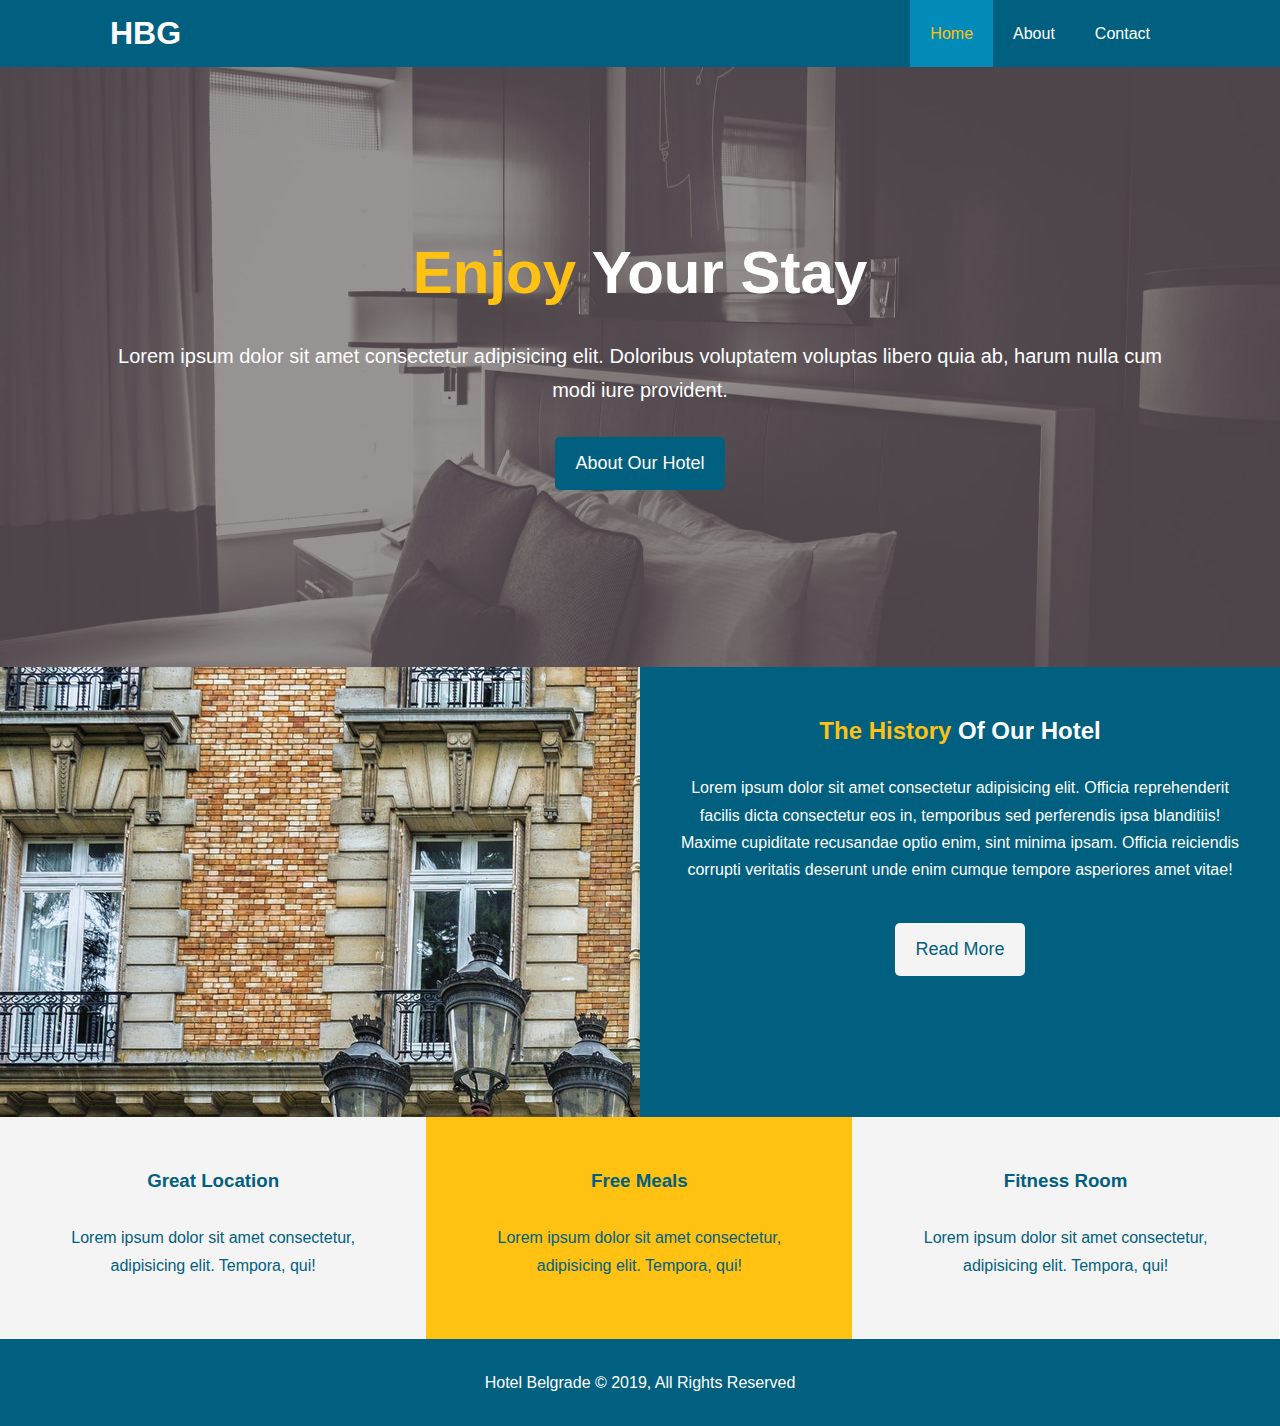
<file: index.html>
<!DOCTYPE html>
<html lang="en">

<head>
  <meta charset="UTF-8">
  <meta name="viewport" content="width=device-width, initial-scale=1.0">
  <meta http-equiv="X-UA-Compatible" content="ie=edge">
  <meta name="description" content="Hotel Belgrade">
  <meta name="keywords" content="hotel,belgrade hotel,serbia hotel">
  <link rel="stylesheet" href="https://use.fontawesome.com/releases/v5.8.1/css/all.css"
    integrity="sha384-50oBUHEmvpQ+1lW4y57PTFmhCaXp0ML5d60M1M7uH2+nqUivzIebhndOJK28anvf" crossorigin="anonymous">
  <link rel="stylesheet" href="./css/style.css">
  <title>Hotel Belgrade | Home</title>
</head>

<body>

  <header>

    <nav id="navbar">
      <div class="container">
        <h1 class="logo"><a href="index.html">HBG</a></h1>
        <ul>
          <li><a class="current" href="index.html">Home</a></li>
          <li><a href="about.html">About</a></li>
          <li><a href="contact.html">Contact</a></li>
        </ul>
      </div>
    </nav>

    <div id="showcase">
      <div class="container">
        <div class="showcase-content">
          <h1><span class="primary-text">Enjoy</span> Your Stay</h1>
          <p class="lead-text">Lorem ipsum dolor sit amet consectetur adipisicing elit. Doloribus voluptatem voluptas
            libero quia ab, harum nulla cum modi iure provident.</p>
          <a href="about.html" class="btn">About Our Hotel</a>
        </div>
      </div>
    </div>

  </header>

  <section id="home-info" class="bg-dark">
    <div class="info-img"></div>
    <div class="info-text">
      <h2><span class="primary-text">The History</span> Of Our Hotel</h2>
      <p>Lorem ipsum dolor sit amet consectetur adipisicing elit. Officia reprehenderit facilis dicta consectetur eos
        in, temporibus sed perferendis ipsa blanditiis! Maxime cupiditate recusandae optio enim, sint minima ipsam.
        Officia reiciendis corrupti
        veritatis deserunt unde enim cumque tempore asperiores amet vitae!</p>
      <a href="about.html" class="btn btn-light">Read More</a>
    </div>
  </section>

  <section id="features">
    <div class="box bg-light">
      <i class="fas fa-hotel fa-3x"></i>
      <h3>Great Location</h3>
      <p>Lorem ipsum dolor sit amet consectetur, adipisicing elit. Tempora, qui!</p>
    </div>
    <div class="box bg-primary">
      <i class="fas fa-utensils fa-3x"></i>
      <h3>Free Meals</h3>
      <p>Lorem ipsum dolor sit amet consectetur, adipisicing elit. Tempora, qui!</p>
    </div>
    <div class="box bg-light">
      <i class="fas fa-dumbbell fa-3x"></i>
      <h3>Fitness Room</h3>
      <p>Lorem ipsum dolor sit amet consectetur, adipisicing elit. Tempora, qui!</p>
    </div>
  </section>

  <div class="clr"></div>

  <footer id="main-footer">
    <p>Hotel Belgrade &copy; 2019, All Rights Reserved</p>
  </footer>

</body>

</html>
</file>
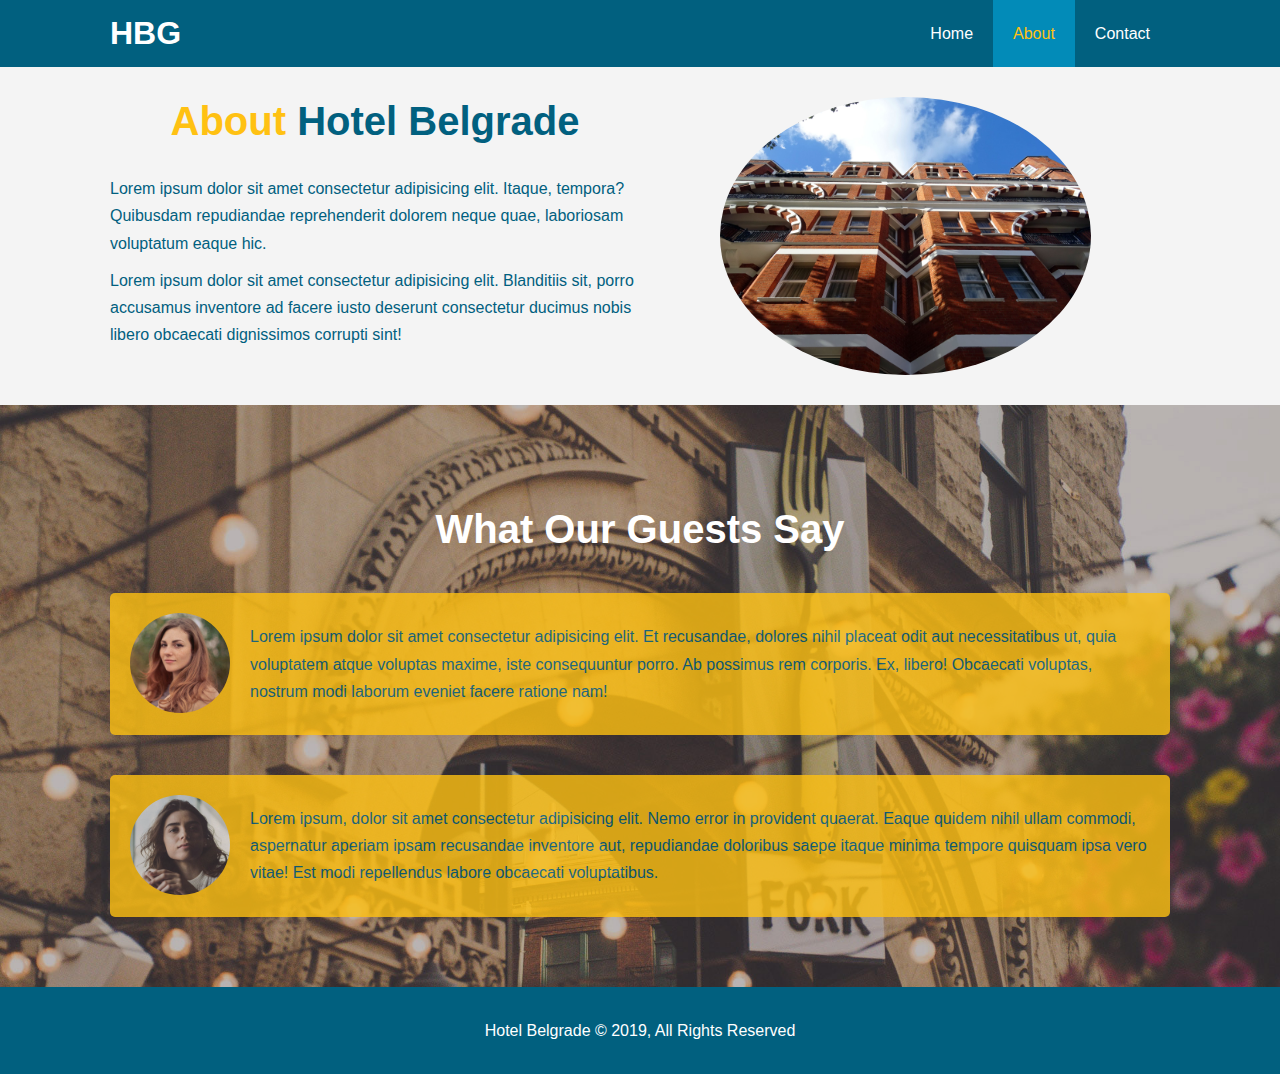
<file: about.html>
<!DOCTYPE html>
<html lang="en">

<head>
  <meta charset="UTF-8">
  <meta name="viewport" content="width=device-width, initial-scale=1.0">
  <meta http-equiv="X-UA-Compatible" content="ie=edge">
  <meta name="description" content="Hotel Belgrade">
  <meta name="keywords" content="hotel,belgrade hotel,serbia hotel">
  <link rel="stylesheet" href="./css/style.css">
  <title>Hotel Belgrade | About</title>
</head>

<body>

  <header>
    <nav id="navbar">
      <div class="container">
        <h1 class="logo"><a href="index.html">HBG</a></h1>
        <ul>
          <li><a href="index.html">Home</a></li>
          <li><a class="current" href="about.html">About</a></li>
          <li><a href="contact.html">Contact</a></li>
        </ul>
      </div>
    </nav>
  </header>

  <section id="about-info" class="bg-light py-3">
    <div class="container">
      <div class="info-left">
        <h1 class="l-heading"><span class="primary-text">About</span> Hotel Belgrade</h1>
        <p>Lorem ipsum dolor sit amet consectetur adipisicing elit. Itaque, tempora? Quibusdam repudiandae reprehenderit
          dolorem neque quae, laboriosam voluptatum eaque hic.</p>
        <p>Lorem ipsum dolor sit amet consectetur adipisicing elit. Blanditiis sit, porro accusamus inventore ad facere
          iusto deserunt consectetur ducimus nobis libero obcaecati dignissimos corrupti sint!</p>
      </div>
      <div class="info-right">
        <img src="./img/photo-2.jpg" alt="hotel">
      </div>
    </div>
  </section>

  <div class="clr"></div>

  <section id="testimonials" class="py-3">
    <div class="container">
      <h2 class="l-heading">What Our Guests Say</h2>
      <div class="testimonial bg-primary">
        <img src="./img/person-1.jpg" alt="Anna">
        <p>Lorem ipsum dolor sit amet consectetur adipisicing elit. Et recusandae, dolores nihil placeat odit aut
          necessitatibus ut, quia voluptatem atque voluptas maxime, iste consequuntur porro. Ab possimus rem corporis.
          Ex, libero! Obcaecati voluptas,
          nostrum modi laborum eveniet facere ratione nam!</p>
      </div>
      <div class="testimonial bg-primary">
        <img src="./img/person-2.jpg" alt="Becky">
        <p>Lorem ipsum, dolor sit amet consectetur adipisicing elit. Nemo error in provident quaerat. Eaque quidem nihil
          ullam commodi, aspernatur aperiam ipsam recusandae inventore aut, repudiandae doloribus saepe itaque minima
          tempore quisquam
          ipsa vero vitae! Est modi repellendus labore obcaecati voluptatibus.</p>
      </div>
    </div>
  </section>

  <footer id="main-footer">
    <p>Hotel Belgrade &copy; 2019, All Rights Reserved</p>
  </footer>

</body>

</html>
</file>
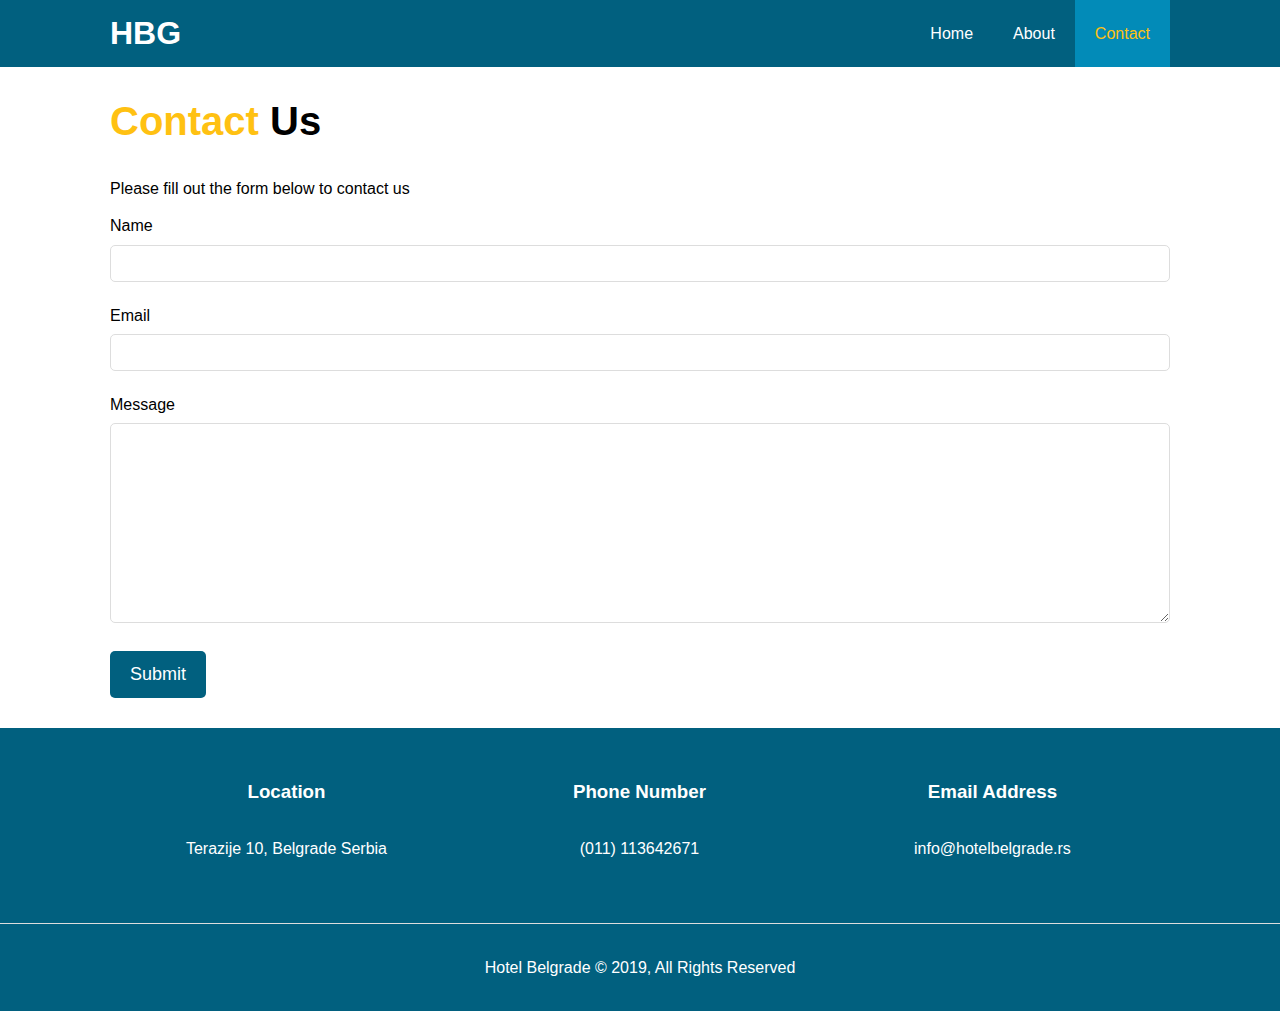
<file: contact.html>
<!DOCTYPE html>
<html lang="en">

<head>
  <meta charset="UTF-8">
  <meta name="viewport" content="width=device-width, initial-scale=1.0">
  <meta http-equiv="X-UA-Compatible" content="ie=edge">
  <meta name="description" content="Hotel Belgrade">
  <meta name="keywords" content="hotel,belgrade hotel,serbia hotel">
  <link rel="stylesheet" href="https://use.fontawesome.com/releases/v5.8.1/css/all.css"
    integrity="sha384-50oBUHEmvpQ+1lW4y57PTFmhCaXp0ML5d60M1M7uH2+nqUivzIebhndOJK28anvf" crossorigin="anonymous">
  <link rel="stylesheet" href="./css/style.css">
  <title>Hotel Belgrade | Contact</title>
</head>

<body>

  <header>
    <nav id="navbar">
      <div class="container">
        <h1 class="logo"><a href="index.html">HBG</a></h1>
        <ul>
          <li><a href="index.html">Home</a></li>
          <li><a href="about.html">About</a></li>
          <li><a class="current" href="contact.html">Contact</a></li>
        </ul>
      </div>
    </nav>
  </header>

  <section id="contact-form" class="py-3">
    <div class="container">
      <h1 class="l-heading"><span class="primary-text">Contact</span> Us</h1>
      <p>Please fill out the form below to contact us</p>
      <form action="process.php">
        <div class="form-group">
          <label for="name">Name</label>
          <input type="text" name="name" id="name">
        </div>
        <div class="form-group">
          <label for="email">Email</label>
          <input type="email" name="email" id="email">
        </div>
        <div class="form-group">
          <label for="message">Message</label>
          <textarea name="message" id="message"></textarea>
        </div>
        <button type="submit" class="btn">Submit</button>
      </form>
    </div>
  </section>

  <section id="contact-info" class="bg-dark">
    <div class="container">
      <div class="box">
        <i class="fas fa-hotel fa-3x"></i>
        <h3>Location</h3>
        <p>Terazije 10, Belgrade Serbia</p>
      </div>
      <div class="box">
        <i class="fas fa-phone fa-3x"></i>
        <h3>Phone Number</h3>
        <p>(011) 113642671</p>
      </div>
      <div class="box">
        <i class="fas fa-envelope fa-3x"></i>
        <h3>Email Address</h3>
        <p>info@hotelbelgrade.rs</p>
      </div>
    </div>
  </section>

  <footer id="main-footer">
    <p>Hotel Belgrade &copy; 2019, All Rights Reserved</p>
  </footer>

</body>

</html>
</file>
<file: css/style.css>
/* Reset */

* {
  margin: 0;
  padding: 0;
  box-sizing: border-box;
}


/* Main Stayling */

html,
body {
  font-family: 'Segoe UI', Tahoma, Geneva, Verdana, sans-serif;
  line-height: 1.7em;
}

a {
  color: #333;
  text-decoration: none;
}

h1,
h2,
h3 {
  padding-bottom: 20px;
}

p {
  margin: 10px 0;
}


/* Utility Classes */

.container {
  margin: auto;
  max-width: 1100px;
  overflow: auto;
  padding: 0 20px;
}

.primary-text {
  color: #FFC112;
}

.lead-text {
  font-size: 20px;
}

.clr {
  clear: both;
}

.btn {
  display: inline-block;
  font-size: 18px;
  color: #fff;
  background: #01607F;
  padding: 13px 20px;
  border: none;
  border-radius: 5px;
  cursor: pointer;
}

.btn:hover {
  background: #FFC112;
  color: #01607F;
}

.btn-light {
  background: #f4f4f4;
  color: #01607F;
}

.bg-dark {
  background: #01607F;
  color: #fff;
}

.bg-light {
  background: #f4f4f4;
  color: #01607F;
}

.bg-primary {
  background: #FFC112;
  color: #01607F;
}

.l-heading {
  font-size: 40px;
  line-height: 1.2;
}


/* Paddings */

.py-1 {
  padding: 10px 0;
}

.py-2 {
  padding: 20px 0;
}

.py-3 {
  padding: 30px 0;
}


/* Navbar */

#navbar {
  background: #01607F;
  color: #fff;
  overflow: auto;
}

#navbar a {
  color: #fff;
}

#navbar .logo {
  float: left;
  padding-top: 20px;
}

#navbar ul {
  list-style: none;
  float: right;
}

#navbar ul li {
  float: left;
}

#navbar ul li a {
  display: block;
  text-align: center;
  padding: 20px;
}

#navbar ul li a:hover,
#navbar ul li a.current {
  background: #028BB8;
  color: #FFC112;
}


/* Showcase */

#showcase {
  background: url(../img/showcase.jpg) no-repeat center center/cover;
  height: 600px;
}

#showcase .showcase-content {
  color: #fff;
  text-align: center;
  padding-top: 170px;
}

#showcase .showcase-content h1 {
  font-size: 60px;
  line-height: 1.2em;
}

#showcase .showcase-content p {
  padding-bottom: 20px;
  line-height: 1.7em;
}


/* Home Info */

#home-info {
  height: 450px;
}

#home-info .info-img {
  float: left;
  width: 50%;
  background: url(../img/photo-1.jpg) no-repeat;
  min-height: 100%;
}

#home-info .info-text {
  float: right;
  width: 50%;
  height: 100%;
  text-align: center;
  padding: 50px 30px;
  overflow: hidden;
}

#home-info .info-text p {
  padding-bottom: 30px;
}


/* Features */

.box {
  float: left;
  width: 33.3%;
  padding: 50px;
  text-align: center;
}

.box i {
  margin-bottom: 10px;
}


/* About Info */

#about-info .info-left {
  float: left;
  width: 50%;
  min-height: 100%;
}

#about-info .info-left h1 {
  text-align: center;
}

#about-info .info-right {
  float: right;
  width: 50%;
  min-height: 100%;
}

#about-info .info-right img {
  display: block;
  margin: auto;
  width: 70%;
  border-radius: 50%;
}


/* Testimonials */

#testimonials {
  height: 100%;
  background: url(../img/test-bg.jpg) no-repeat center center/cover;
  padding-top: 100px;
}

#testimonials h2 {
  color: #fff;
  text-align: center;
  padding-bottom: 40px;
}

#testimonials .testimonial {
  padding: 20px;
  margin-bottom: 40px;
  border-radius: 5px;
  opacity: 0.8;
}

#testimonials .testimonial img {
  width: 100px;
  float: left;
  margin-right: 20px;
  border-radius: 50%;
}


/* Contact Form */

#contact-form .form-group {
  margin-bottom: 20px;
}

#contact-form label {
  display: block;
  margin-bottom: 5px;
}

#contact-form input,
#contact-form textarea {
  width: 100%;
  padding: 10px;
  border: 1px solid #ddd;
  border-radius: 5px;
}

#contact-form textarea {
  height: 200px;
}

#contact-form input:focus,
#contact-form textarea:focus {
  outline: none;
  border-color: #FFC112;
}

#contact-info {
  border-bottom: 1px solid #ddd;
}


/* Footer */

#main-footer {
  text-align: center;
  background: #01607F;
  color: #fff;
  padding: 20px;
}

@media(max-width: 768px) {

  /* navbar */
  #navbar .logo {
    float: none;
    text-align: center;
  }

  #navbar ul,
  #navbar ul li {
    float: none;
  }

  #navbar ul li a {
    padding: 5px;
  }

  /* showcase */
  #showcase {
    height: 100%;
  }

  #showcase .showcase-content {
    padding-top: 70px;
    padding-bottom: 30px;
  }

  /* home-info */
  #home-info {
    height: 550px;
  }

  #home-info .info-img {
    display: none;
  }

  #home-info .info-text {
    float: none;
    width: 100%;
  }

  /* boxes */
  .box {
    float: none;
    width: 100%;
  }

  /* about-info */
  #about-info .info-left,
  #about-info .info-right {
    float: none;
    width: 100%;
  }

  #about-info .info-right {
    margin-top: 30px;
  }

  /* contact-info */
  #contact-info .box {
    border-bottom: 1px solid #ddd;
  }

  #contact-info {
    border: none;
  }
}
</file>
